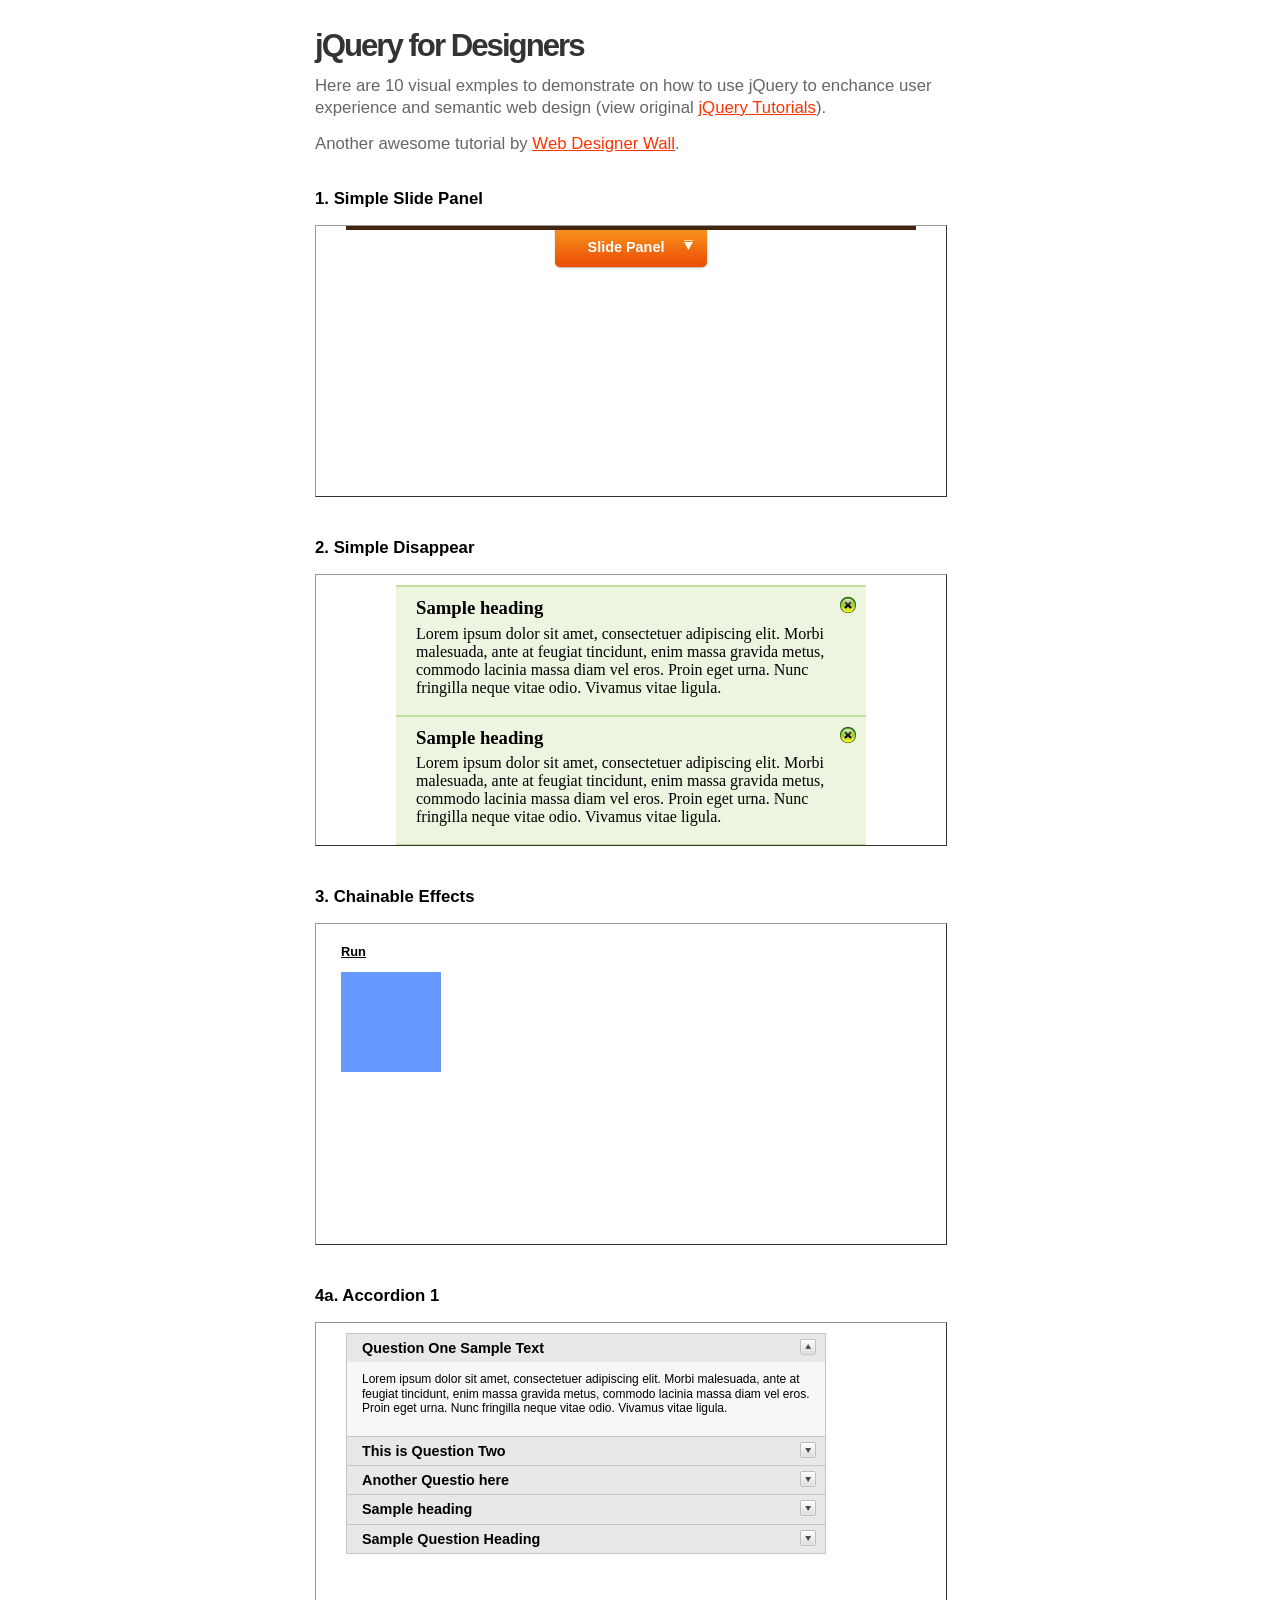
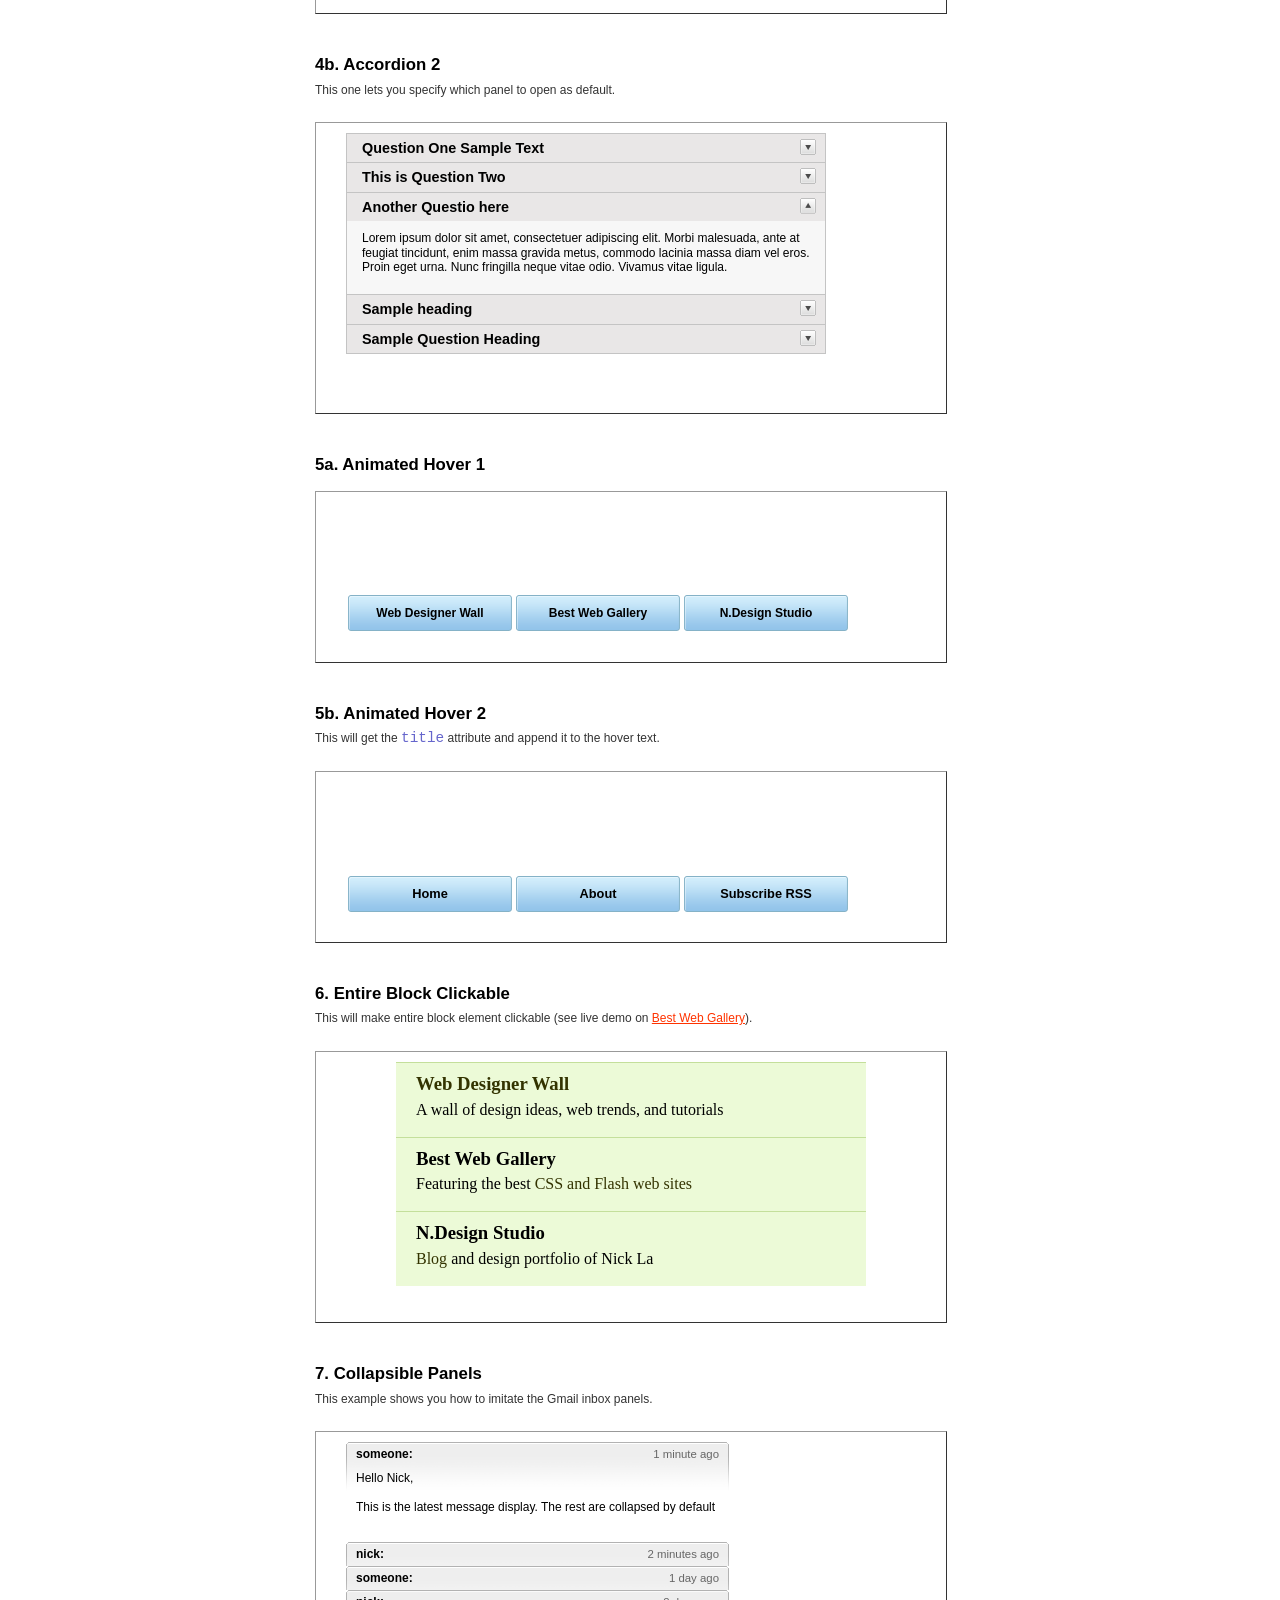
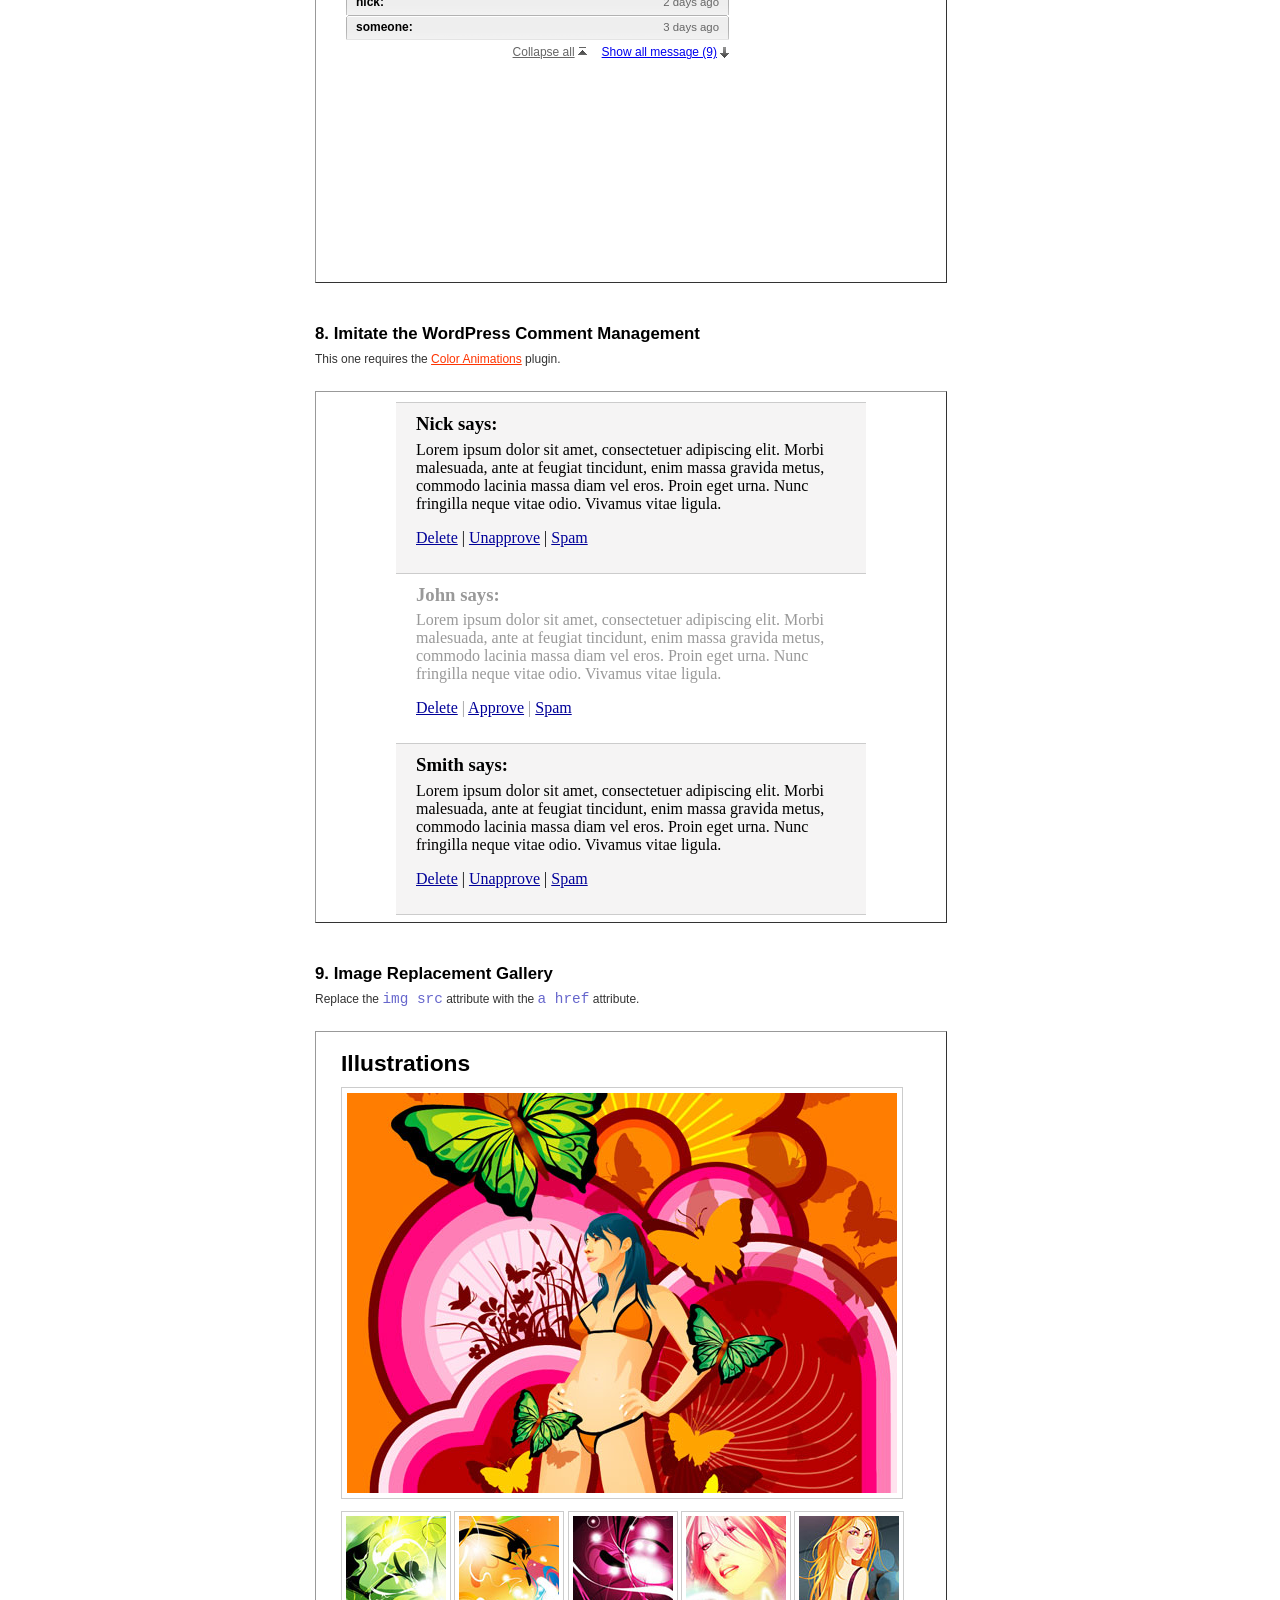
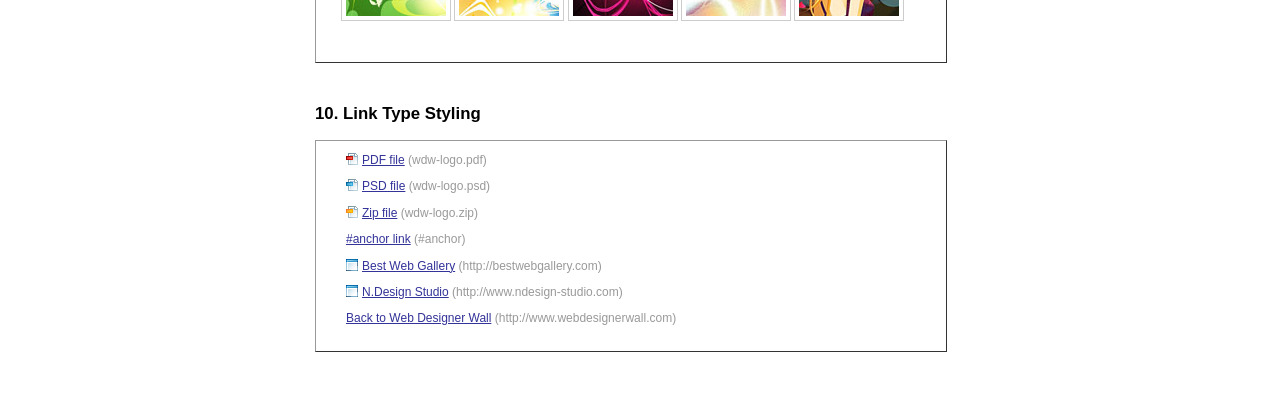
<file: jQuery-ajax/jquery-tutorials-wdl/index.html>
<!DOCTYPE html PUBLIC "-//W3C//DTD XHTML 1.0 Transitional//EN" "http://www.w3.org/TR/xhtml1/DTD/xhtml1-transitional.dtd">
<html xmlns="http://www.w3.org/1999/xhtml">
<head>
<meta http-equiv="Content-Type" content="text/html; charset=UTF-8" />
<title>jQuery Tutorials for Designers</title>

<style type="text/css">
body {
	margin: 30px auto;
	padding: 0;
	width: 650px;
	font: 75%/160% Arial, Helvetica, sans-serif;
	color: #333333;
}
code {
	font: 120% "Courier New", Courier, monospace;
	white-space: nowrap;
	color: #6666CC;
}
p {
	margin: 0;
	padding: 0 0 1em;
}
a {
	color: #FF3300;
}
h1 {
	font: bold 260%/100% Arial, Helvetica, sans-serif;
	margin: 0 0 10px;
	padding: 0;
	letter-spacing: -2px;
}
h2 {
	font: normal 140%/130% Arial, Helvetica, sans-serif;
	color: #666666;
}
h3 {
	font: bold 140%/130% Arial, Helvetica, sans-serif;
	color: #000;
	margin: 0;
	padding: 20px 0 5px;
}
h3 a {
	color: #000;
	text-decoration: none;
}
h3 a:hover {
	color: #FF3300;
}
iframe {
	border-top: solid 1px #999;
	border-left: solid 1px #999;
	border-right: solid 1px #333;
	border-bottom: solid 1px #333;
	margin: 10px 0 20px;
}
</style>
</head>

<body>
<h1>jQuery for Designers</h1>
<h2>Here are 10 visual exmples to demonstrate on how to use jQuery to enchance user experience and semantic web design (view original <a href="http://www.webdesignerwall.com/tutorials/jquery-tutorials-for-designers/">jQuery Tutorials</a>).</h2>
<h2>Another awesome tutorial by <a href="http://www.webdesignerwall.com">Web Designer Wall</a>.</h2>
<h3><a href="simple-slide-panel.html">1. Simple Slide Panel</a></h3>
<iframe src="simple-slide-panel.html" frameborder="0" scrolling="auto" width="630px" height="270px"></iframe>

<h3><a href="simple-disappear.html">2. Simple Disappear</a></h3>
<iframe src="simple-disappear.html" frameborder="0" scrolling="auto" width="630px" height="270px"></iframe>

<h3><a href="chainable-effects.html">3. Chainable Effects</a></h3>
<iframe src="chainable-effects.html" frameborder="0" scrolling="auto" width="630px" height="320px"></iframe>

<h3><a href="accordion1.html">4a. Accordion 1</a></h3>
<iframe src="accordion1.html" frameborder="0" scrolling="auto" width="630px" height="290px"></iframe>

<h3><a href="accordion2.html">4b. Accordion 2</a></h3>
<p>This one lets you specify which panel to open as default.</p>
<iframe src="accordion2.html" frameborder="0" scrolling="auto" width="630px" height="290px"></iframe>

<h3><a href="animated-hover1.html">5a. Animated Hover 1</a></h3>
<iframe src="animated-hover1.html" frameborder="0" scrolling="auto" width="630px" height="170px"></iframe>

<h3><a href="animated-hover2.html">5b. Animated Hover 2</a></h3>
<p>This will get the <code>title</code> attribute and append it to the hover text.</p>
<iframe src="animated-hover2.html" frameborder="0" scrolling="auto" width="630px" height="170px"></iframe>

<h3><a href="block-clickable.html">6. Entire Block Clickable</a></h3>
<p>This will make entire block element clickable (see live demo on <a href="http://bestwebgallery.com">Best Web Gallery</a>).</p>
<iframe src="block-clickable.html" frameborder="0" scrolling="auto" width="630px" height="270px"></iframe>

<h3><a href="collapsible-panels.html">7. Collapsible Panels</a></h3>
<p>This example shows you how to imitate the Gmail inbox panels.</p>
<iframe src="collapsible-panels.html" frameborder="0" scrolling="auto" width="630px" height="450px"></iframe>

<h3><a href="wordpress-comments.html">8. Imitate the WordPress Comment Management</a></h3>
<p>This one requires the <a href="http://plugins.jquery.com/project/color">Color Animations</a> plugin.</p>
<iframe src="wordpress-comments.html" frameborder="0" scrolling="auto" width="630px" height="530px"></iframe>

<h3><a href="img-replacement.html">9. Image Replacement Gallery</a></h3>
<p>Replace the <code>img src</code> attribute with the <code>a href</code> attribute.</p>
<iframe src="img-replacement.html" frameborder="0" scrolling="auto" width="630px" height="630px"></iframe>

<h3><a href="link-types.html">10. Link Type Styling</a></h3>
<iframe src="link-types.html" frameborder="0" scrolling="auto" width="630px" height="210px"></iframe>

</body>
</html>
</file>
